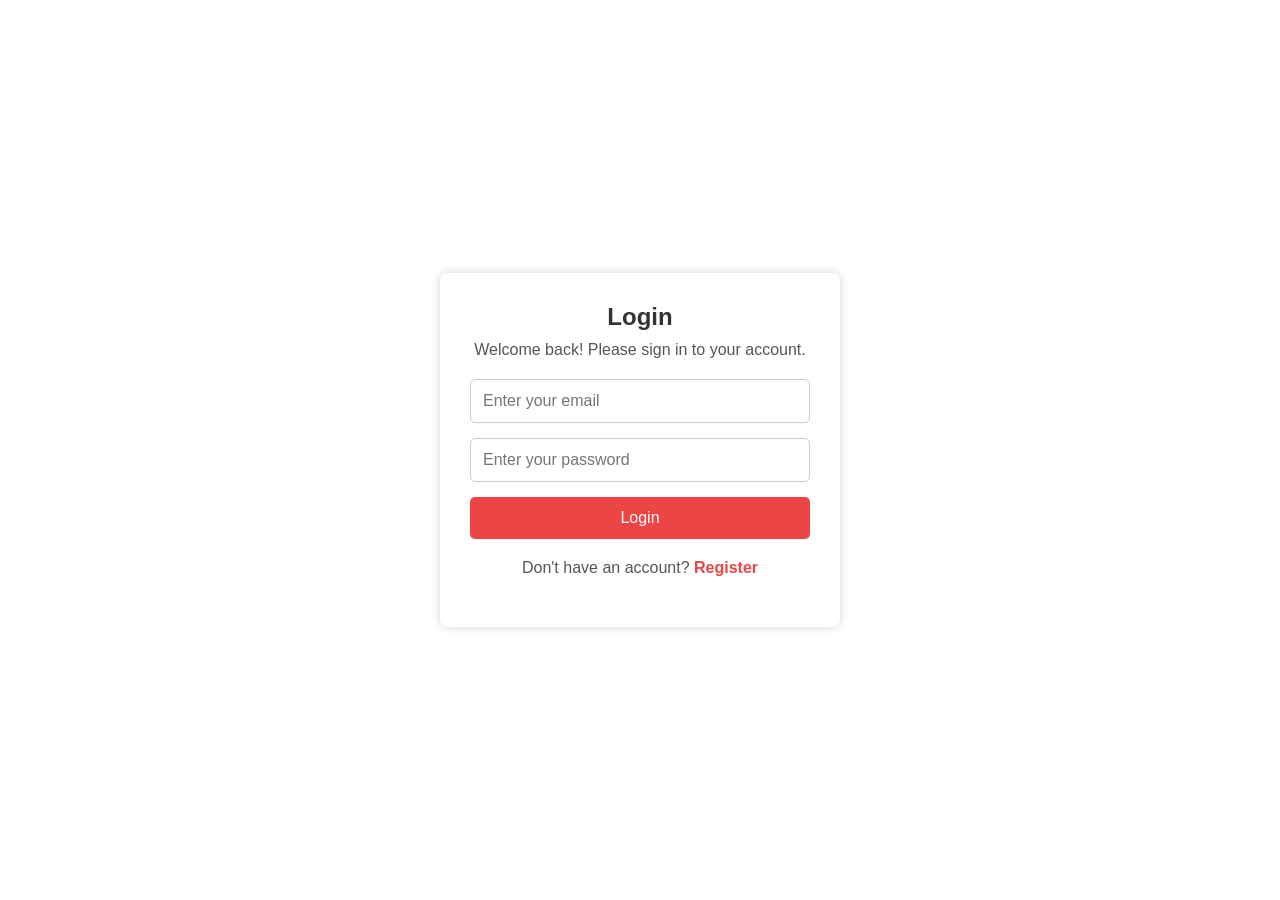
<file: login.html>
<!doctype html>
<html lang="en">
  <head>
    <meta charset="UTF-8" />
    <meta name="viewport" content="width=device-width, initial-scale=1.0" />
    <title>Login - SINo</title>
    <link rel="stylesheet" href="style.css" />
  </head>
  <body>
    <section class="login">
      <div class="login-container">
        <h2>Login</h2>
        <p>Welcome back! Please sign in to your account.</p>

        <form>
          <input type="email" placeholder="Enter your email" required />
          <input type="password" placeholder="Enter your password" required />
          <button type="submit">Login</button>
        </form>
        <p class="register-text">
          Don't have an account? <a href="#">Register</a>
        </p>
      </div>
    </section>
  </body>
</html>
</file>
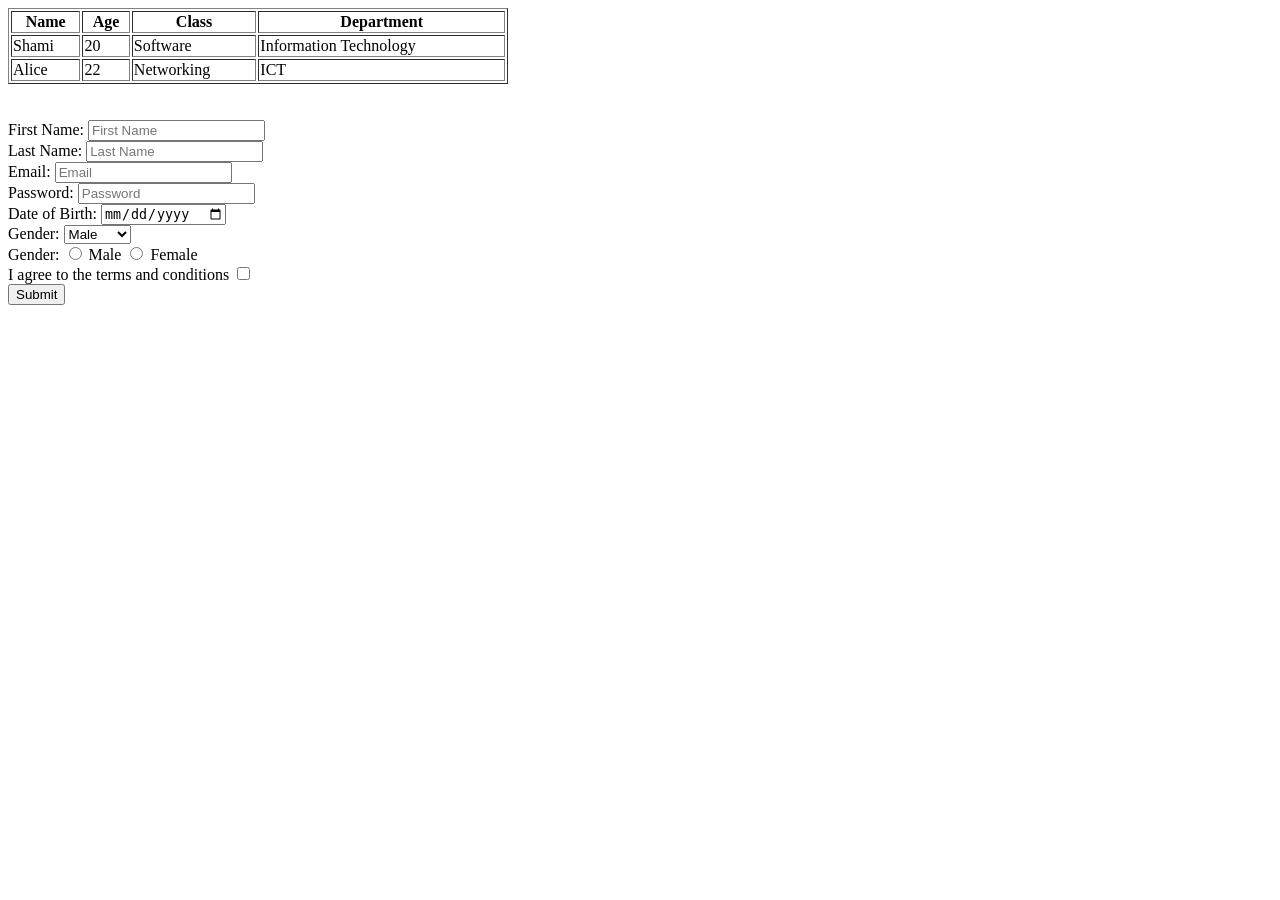
<file: table.html>
<!DOCTYPE html>
<html lang="en">
<head>
    <meta charset="UTF-8">
    <meta name="viewport" content="width=device-width, initial-scale=1.0">
    <title>Table</title>
</head>
<body>
<table border="1" width="500">
    <tr>
        <th>Name</th>
        <th>Age</th>
        <th>Class</th>
        <th>Department</th>
    </tr>
    <tr>
        <td>Shami</td>
        <td>20</td>
        <td>Software</td>
        <td>Information Technology</td>
    </tr>
    <tr>
        <td>Alice</td>
        <td>22</td>
        <td>Networking</td>
        <td>ICT</td>
    </tr>
</table>
<br><br>
<form>
    <label for="firstname">First Name:</label>
    <input type="text" id="firstname" name="firstname" placeholder="First Name"><br>
    <label for="lastname">Last Name:</label>
    <input type="text" id="lastname" name="lastname" placeholder="Last Name"><br>
    <label for="email">Email:</label>
    <input type="text" id="email" name="email" placeholder="Email"><br>
    <label for="password">Password:</label>
    <input type="password" id="password" name="password" placeholder="Password"><br>
    <label for="dob">Date of Birth:</label>
    <input type="date" id="dob" name="dob"><br>
    <label for="gender">Gender:</label>
    <select id="gender" name="gender">
        <option value="male">Male</option>
        <option value="female">Female</option>
    </select>
    <br>
    <label for="radio" >Gender:</label>
    <input type="radio" id="male" name="gender" value="male">
    <label for="male">Male</label>
    <input type="radio" id="female" name="gender" value="female">
    <label for="female">Female</label> 

    <br>
    <label for="checkbox">I agree to the terms and conditions</label>
    <input type="checkbox" id="checkbox" name="checkbox">
    <br>
    <input type="submit" value="Submit">
</body>
</html>
</file>
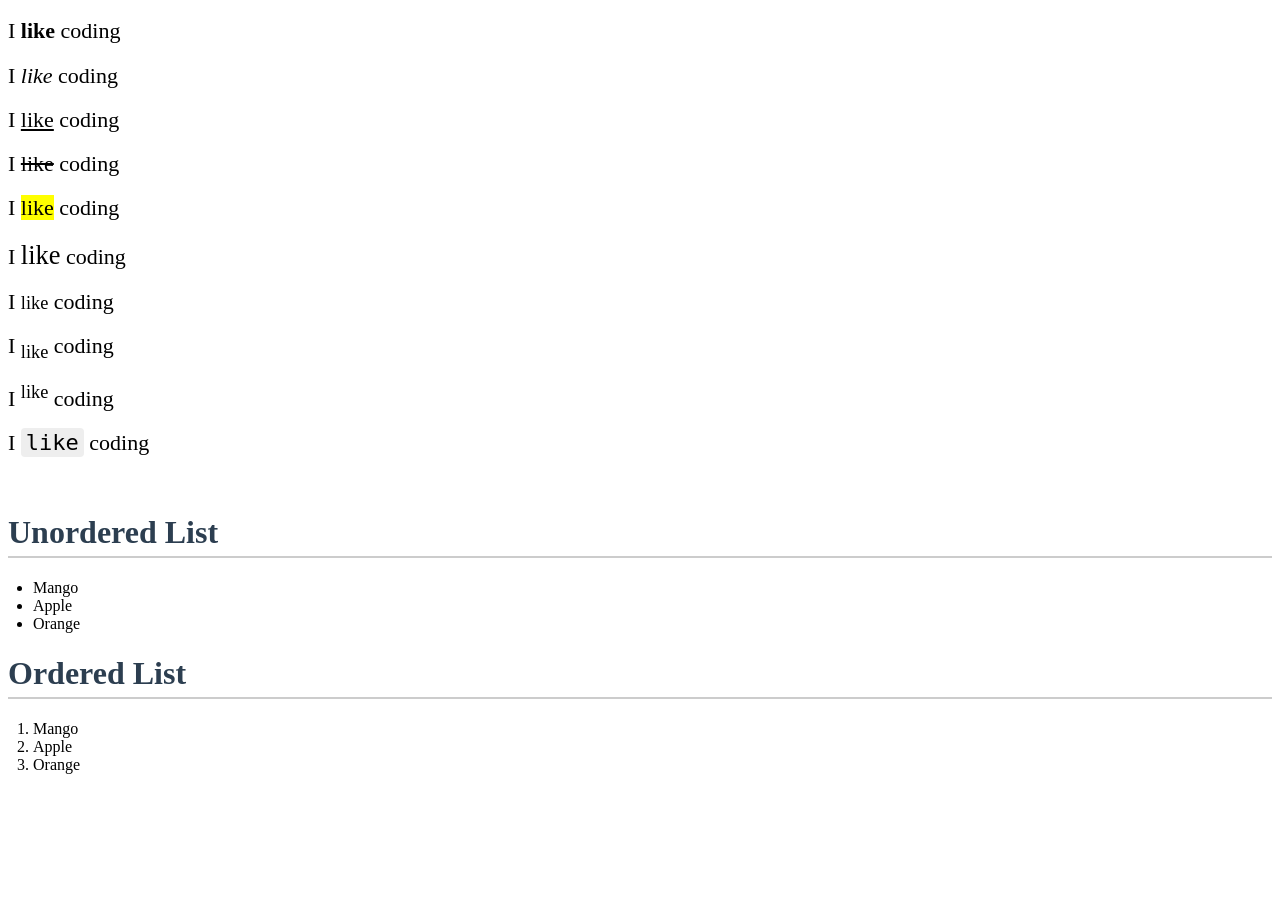
<file: text.html>
<!DOCTYPE html>
<html lang="en">
<head>
    <meta charset="UTF-8">
    <meta name="viewport" content="width=device-width, initial-scale=1.0">
    <title>HTML Text Formatting</title>

    <style>
        h1{
            color: #2c3e50;
            border-bottom: 2px solid #ccc;
            padding-bottom: 5px;
        }

        h2{
            font-size: 22px;
            font-weight: normal;
        }

        ul, ol{
            padding-left: 25px;
        }

        mark{
            background: yellow;
        }

        code{
            background: #eee;
            padding: 2px 5px;
            border-radius: 4px;
        }
    </style>
</head>
<body>

    <h2>I <b>like</b> coding</h2>
    <h2>I <i>like</i> coding</h2>
    <h2>I <u>like</u> coding</h2>
    <h2>I <s>like</s> coding</h2>
    <h2>I <mark>like</mark> coding</h2>
    <h2>I <big>like</big> coding</h2>
    <h2>I <small>like</small> coding</h2>
    <h2>I <sub>like</sub> coding</h2>
    <h2>I <sup>like</sup> coding</h2>
    <h2>I <code>like</code> coding</h2>

    <br>

    <h1>Unordered List</h1>

    <ul>
        <li>Mango</li>
        <li>Apple</li>
        <li>Orange</li>
    </ul>

    <h1>Ordered List</h1>

    <ol>
        <li>Mango</li>
        <li>Apple</li>
        <li>Orange</li>
    </ol>

</body>
</html>
</file>
<file: style.css>
* {
  font-family: "Jost", sans-serif;
  padding: 0;
  margin: 0;
  box-sizing: border-box;
}

header {
  position: absolute;
  top: 0;
  left: 0;
  width: 100%;
  z-index: 10; 
}

.navbar {
  display: flex;
  justify-content: space-between;
  align-items: center;
  background-color: rgba(255, 77, 77, 0.9);
  padding: 1rem 2rem;
}

.navbar-logo img {
  width: 40px;
  display: block;
}

.nav-links {
  display: flex;
  gap: 1.5rem;
  list-style: none;
  align-items: center;
}

.nav-links a {
  text-decoration: none;
  color: #ffffff;
  font-weight: 500;
  transition: opacity 0.2s ease;
}

.nav-links a:hover {
  opacity: 0.8;
}

.buttons {
  display: flex;
  gap: 1.5rem;
  align-items: center;
}

.buttons .btn {
  background-color: #000000;
  color: #ffffff;
  border: none;
  padding: 0.5rem 1.25rem;
  border-radius: 5px;
  cursor: pointer;
  font-weight: 600;
  transition: transform 0.2s ease;
}

.buttons .btn:hover {
  transform: translateY(-1px);
}

.buttons i {
  color: #ffffff;
  font-size: 1.25rem;
  cursor: pointer;
}

.hero {
  position: relative;
  width: 100%;
  height: 100vh;
  display: flex;
  align-items: center;
  justify-content: center;
  text-align: center;
  overflow: hidden;
}

.hero-video {
  position: absolute;
  top: 50%;
  left: 50%;
  width: 100%;
  height: 100%;
  transform: translate(-50%, -50%);
  object-fit: cover;
  z-index: 1;
}

.boutique-section {
  padding: 4rem 2rem;
  min-height: 100vh;
}

.category-filters {
  display: flex;
  justify-content: center;
  align-items: center;
  gap: 1.25rem;
  margin-bottom: 3.5rem;
  flex-wrap: wrap;
}

.filter-btn {
  background: transparent;
  color: #ff4d4d;
  border: 1px solid #ff4d4d;
  padding: 0.6rem 2rem;
  border-radius: 50px;
  font-size: 1rem;
  font-weight: 500;
  cursor: pointer;
  min-width: 100px;
  min-height: 40px;
  transition: all 0.2s ease;
}

.filter-btn.active {
  background-color: #ff4d4d;
  border-color: #ff4d4d;
  color: #ffffff;
}

.filter-btn:hover:not(.active) {
  border-color: #ff4d4d;
  color: #ff4d4d;
}

/* Responsive Product Grid */
.product-grid {
  display: grid;
  grid-template-columns: repeat(auto-fit, minmax(260px, 1fr));
  gap: 1.5rem;
  max-width: 1280px;
  margin: 0 auto;
}

/* Product Card */
.product-card {
  background-color: #ffffff;
  border-radius: 12px;
  overflow: hidden;
  display: flex;
  flex-direction: column;
  transition: transform 0.2s ease, box-shadow 0.2s ease;
}

.product-card:hover {
  transform: translateY(-4px);
  box-shadow: 0 10px 20px rgba(255, 77, 77, 0.15);
}

.card-image {
  position: relative;
  width: 100%;
  height: 240px;
  background-color: #f3f4f6;
  overflow: hidden;
}

.card-image img {
  width: 100%;
  height: 100%;
  object-fit: cover;
}

/* Nouveau Badge */
.badge {
  position: absolute;
  top: 12px;
  left: 12px;
  background-color: #ff4d4d;
  color: #ffffff;
  font-size: 0.85rem;
  font-weight: 500;
  padding: 0.35rem 0.9rem;
  border-radius: 50px;
  z-index: 2;
}

/* Card Content Body */
.card-body {
  padding: 1.25rem;
  display: flex;
  flex-direction: column;
  flex-grow: 1;
}

.product-title {
  color: #000000;
  font-size: 1.1rem;
  font-weight: 700;
  margin-bottom: 0.5rem;
}

.product-price {
  color: #ff4d4d;
  font-size: 1.2rem;
  font-weight: 700;
  margin-bottom: 1.25rem;
}

/* Add to Cart Button */
.add-to-cart-btn {
  margin-top: auto;
  width: 100%;
  background-color: #000000;
  color: #ffffff;
  border: none;
  padding: 0.75rem 1rem;
  border-radius: 8px;
  font-size: 0.95rem;
  font-weight: 600;
  cursor: pointer;
  transition: background-color 0.2s ease, transform 0.1s ease;
}

.add-to-cart-btn:hover {
  background-color: #222222;
}

.add-to-cart-btn:active {
  transform: scale(0.98);
}






.blog {
    padding: 50px 20px;
    background-color: #ffffff;
    text-align: center;
}

.blog h2 {
    margin-bottom: 30px;
}

.blog-container {
    display: flex;
    justify-content: center;
    gap: 20px;
    flex-wrap: wrap;
}

.blog-card {
    width: 300px;
    background-color: #f8f8f8;
    border-radius: 8px;
    box-shadow: 0 0 10px lightgray;
    overflow: hidden;
}

.blog-card img {
    width: 100%;
    display: block;
}

.blog-card h3 {
    margin: 15px;
}

.blog-card p {
    margin: 0 15px 15px;
    color: #555;
}

.blog-card a {
    display: inline-block;
    margin-bottom: 20px;
    text-decoration: none;
    color: #ff4d4d;
    font-weight: bold;
}

.blog-card a:hover {
    text-decoration: underline;
}






.about {
    padding: 50px 20px;
    text-align: center;
}

.about h2 {
    margin-bottom: 20px;
    color: #333;
    text-align: center;
}

.about p {
    max-width: 800px;
    margin: 0 auto 15px;
    line-height: 1.7;
    color: #555;
    text-align: start;
}





.contact {
    padding: 50px 20px;
    background-color: #ffffff;
    text-align: center;
}

.contact h2 {
    margin-bottom: 15px;
    color: #333;
}

.contact p {
    margin-bottom: 25px;
    color: #555;
}

.contact form {
    max-width: 600px;
    margin: 0 auto;
}

.contact input,
.contact textarea {
    width: 100%;
    padding: 12px;
    margin-bottom: 15px;
    border: 1px solid #cccccc;
    border-radius: 5px;
    font-size: 16px;
}

.contact textarea {
    resize: none;
}

.contact button {
    padding: 12px 25px;
    background-color: #ff4d4d;
    color: white;
    border: none;
    border-radius: 5px;
    cursor: pointer;
}

.contact button:hover {
    background-color: #eb4545;
}






.login {
    min-height: 100vh;
    display: flex;
    justify-content: center;
    align-items: center;
    padding: 20px;
}

.login-container {
    width: 100%;
    max-width: 400px;
    background-color: white;
    padding: 30px;
    border-radius: 8px;
    box-shadow: 0 0 10px lightgray;
    text-align: center;
}

.login-container h2 {
    margin-bottom: 10px;
    color: #333;
}

.login-container p {
    margin-bottom: 20px;
    color: #555;
}

.login-container input {
    width: 100%;
    padding: 12px;
    margin-bottom: 15px;
    border: 1px solid #cccccc;
    border-radius: 5px;
    font-size: 16px;
}

.login-container button {
    width: 100%;
    padding: 12px;
    background-color: #eb4545;
    color: white;
    border: none;
    border-radius: 5px;
    cursor: pointer;
    font-size: 16px;
}

.login-container button:hover {
    background-color: #eb4545;
}

.register-text {
    margin-top: 20px;
}

.register-text a {
    color: #eb4545;
    text-decoration: none;
    font-weight: bold;
}

.register-text a:hover {
    text-decoration: underline;
}
</file>
